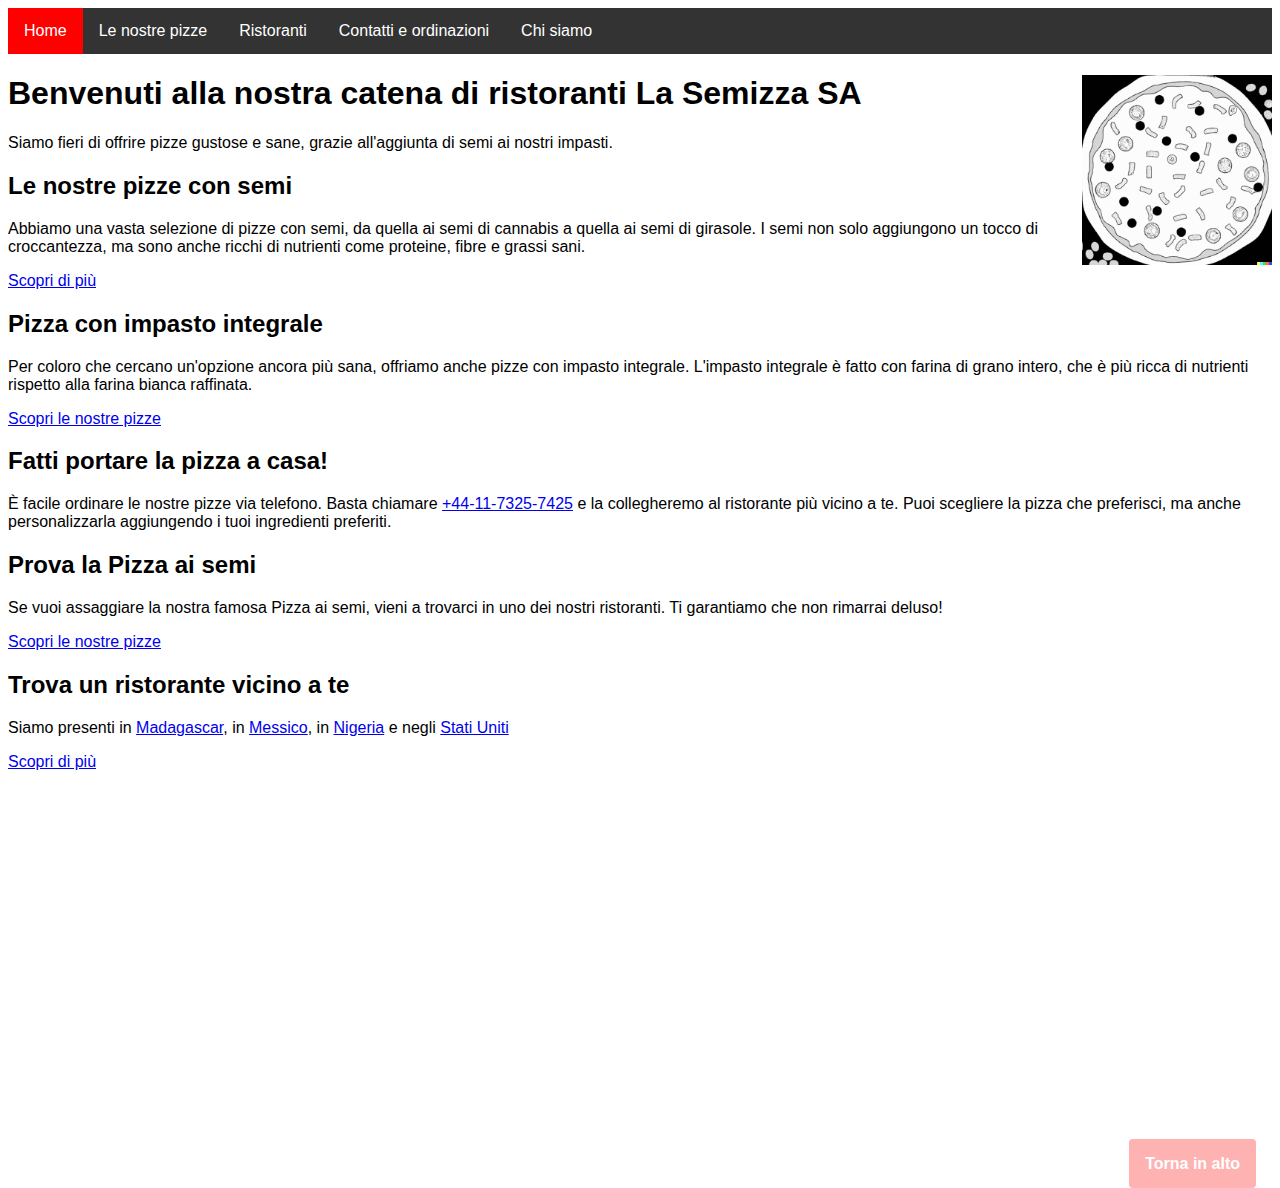
<file: index.html>
<!DOCTYPE html>
<html>
<head>
    <title>La Semizza SA </title>
    <meta charset ="UTF-8">
<link rel="stylesheet" href="main.css">
<style>
/*da qui cose specifiche a documento*/
</style>
</head>

<body>
   
    <div class="navbar">
    <a class="bar-active" ;href="index.html">Home </a>
    <div class="dropdown">
        <button class="dropbtn">Le nostre pizze </button>
        <div class="dropdown-content">
          <a href="canab.html">Cannabis</a>
          <a href="girasole.html">Girasole</a>
          <a href="zucca.html">Zucca</a>
  
        </div>
    </div>
    <div class="dropdown">
      <button class="dropbtn">Ristoranti </button>
      <div class="dropdown-content">
        <a href="ristoranti/overview.html">Panoramica</a>
        <a href="ristoranti/ristmad.html">Madagascar</a>
        <a href="ristoranti/ristmex.html">Messico</a>
        <a href="ristoranti/ristnig.html">Nigeria</a>
        <a href="ristoranti/ristus.html">Stati Uniti</a>
      </div>
    </div> 
    <a href="contatti.html">Contatti e ordinazioni</a>
    <a href="aboutus.html">Chi siamo</a>
  </div>

<main>

  <img src="immagini/logo.png" style="float:right; max-width: 15%;">

  <h1>Benvenuti alla nostra catena di ristoranti La Semizza SA</h1>
  <p>Siamo fieri di offrire pizze gustose e sane, grazie all'aggiunta di semi ai nostri impasti.</p>
  
  <h2>Le nostre pizze con semi</h2>
  <p>Abbiamo una vasta selezione di pizze con semi, da quella ai semi di cannabis a quella ai semi di girasole. I semi non solo aggiungono un tocco di croccantezza, ma sono anche ricchi di nutrienti come proteine, fibre e grassi sani.</p>
  <a href="pizze.html">Scopri di più</a>
  
  <h2>Pizza con impasto integrale</h2>
  <p>Per coloro che cercano un'opzione ancora più sana, offriamo anche pizze con impasto integrale. L'impasto integrale è fatto con farina di grano intero, che è più ricca di nutrienti rispetto alla farina bianca raffinata.</p>
  <p><a href="pizze.html">Scopri le nostre pizze</a></p>

  <h2>Fatti portare la pizza a casa!</h2>
  <p>È facile ordinare le nostre pizze via telefono. Basta chiamare <a href="tel:+44-11-7325-7425">+44-11-7325-7425</a> e la collegheremo al ristorante più vicino a te. Puoi scegliere la pizza che preferisci, ma anche personalizzarla aggiungendo i tuoi ingredienti preferiti.</p>
  
  <h2>Prova la Pizza ai semi</h2>
  <p>Se vuoi assaggiare la nostra famosa Pizza ai semi, vieni a trovarci in uno dei nostri ristoranti. Ti garantiamo che non rimarrai deluso!</p>
  <p><a href="pizze.html">Scopri le nostre pizze</a></p>

  <h2>Trova un ristorante vicino a te</h2>
  <p>Siamo presenti in <a href="ristoranti/ristmad.html">Madagascar</a>, in <a href="ristoranti/ristmex.html">Messico</a>, in <a href="ristoranti/ristnig.html">Nigeria</a> e negli <a href="ristoranti/ristus.html">Stati Uniti</a> </p>
  <p><a href="ristoranti/overview.html">Scopri di più</a></p>
  
  <div class="scroll-top"> 
    <a class="scroll-top__link" href="#">Torna in alto</a>
  </div>
</main>
</body>

</html>
</file>
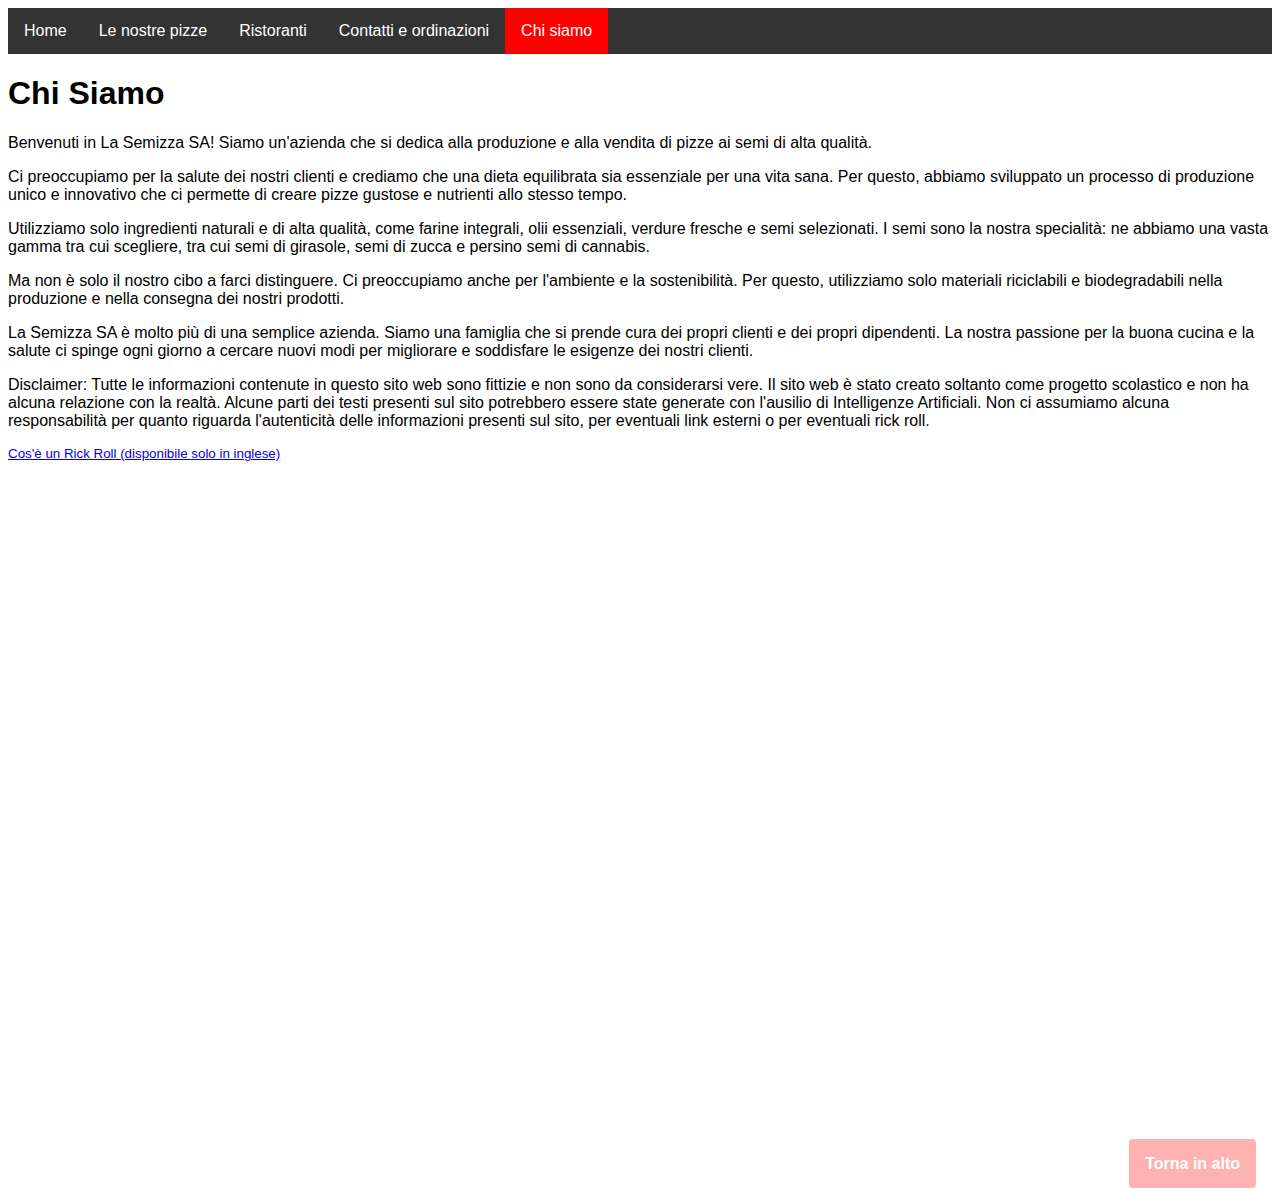
<file: aboutus.html>
<!DOCTYPE html>
<html>
<head>
    <title>Chi siamo</title>
    <meta charset ="UTF-8">
<link rel="stylesheet" href="main.css">
<style>
/*da qui cose specifiche a documento*/
</style>
</head>

<body>
   
    <div class="navbar">
    <a href="index.html">Home </a>
    <div class="dropdown">
        <button class="dropbtn">Le nostre pizze </button>
        <div class="dropdown-content">
          <a href="canab.html">Cannabis</a>
          <a href="girasole.html">Girasole</a>
          <a href="zucca.html">Zucca</a>
  
        </div>
    </div>
    <div class="dropdown">
      <button class="dropbtn">Ristoranti </button>
      <div class="dropdown-content">
        <a href="ristoranti/overview.html">Panoramica</a>
        <a href="ristoranti/ristmad.html">Madagascar</a>
        <a href="ristoranti/ristmex.html">Messico</a>
        <a href="ristoranti/ristnig.html">Nigeria</a>
        <a href="ristoranti/ristus.html">Stati Uniti</a>
      </div>
    </div> 
    <a href="contatti.html">Contatti e ordinazioni</a>
    <a class="bar-active"; href="aboutus.html">Chi siamo</a>
  </div>

<main>

  <h1>Chi Siamo</h1>
  <p>Benvenuti in La Semizza SA! Siamo un'azienda che si dedica alla produzione e alla vendita di pizze ai semi di alta qualità.</p>
  <p>Ci preoccupiamo per la salute dei nostri clienti e crediamo che una dieta equilibrata sia essenziale per una vita sana. Per questo, abbiamo sviluppato un processo di produzione unico e innovativo che ci permette di creare pizze gustose e nutrienti allo stesso tempo.</p>
  <p>Utilizziamo solo ingredienti naturali e di alta qualità, come farine integrali, olii essenziali, verdure fresche e semi selezionati. I semi sono la nostra specialità: ne abbiamo una vasta gamma tra cui scegliere, tra cui semi di girasole, semi di zucca e persino semi di cannabis.</p>
  <p>Ma non è solo il nostro cibo a farci distinguere. Ci preoccupiamo anche per l'ambiente e la sostenibilità. Per questo, utilizziamo solo materiali riciclabili e biodegradabili nella produzione e nella consegna dei nostri prodotti.</p>
  <p>La Semizza SA è molto più di una semplice azienda. Siamo una famiglia che si prende cura dei propri clienti e dei propri dipendenti. La nostra passione per la buona cucina e la salute ci spinge ogni giorno a cercare nuovi modi per migliorare e soddisfare le esigenze dei nostri clienti.</p>
  <p>Disclaimer: Tutte le informazioni contenute in questo sito web sono fittizie e non sono da considerarsi vere. Il sito web è stato creato soltanto come progetto scolastico e non ha alcuna relazione con la realtà. Alcune parti dei testi presenti sul sito potrebbero essere state generate con l'ausilio di Intelligenze Artificiali. Non ci assumiamo alcuna responsabilità per quanto riguarda l'autenticità delle informazioni presenti sul sito, per eventuali link esterni o per eventuali rick roll.</p>
  <p style="font-size: smaller;"><a href="https://en.wikipedia.org/wiki/Rickrolling">Cos'è </a><a href="https://youtu.be/dQw4w9WgXcQ">un Rick Roll (disponibile solo in inglese)</a></p>

  <div class="scroll-top"> 
    <a class="scroll-top__link" href="#">Torna in alto</a>
  </div>
</main>
</body>
</html>
</file>
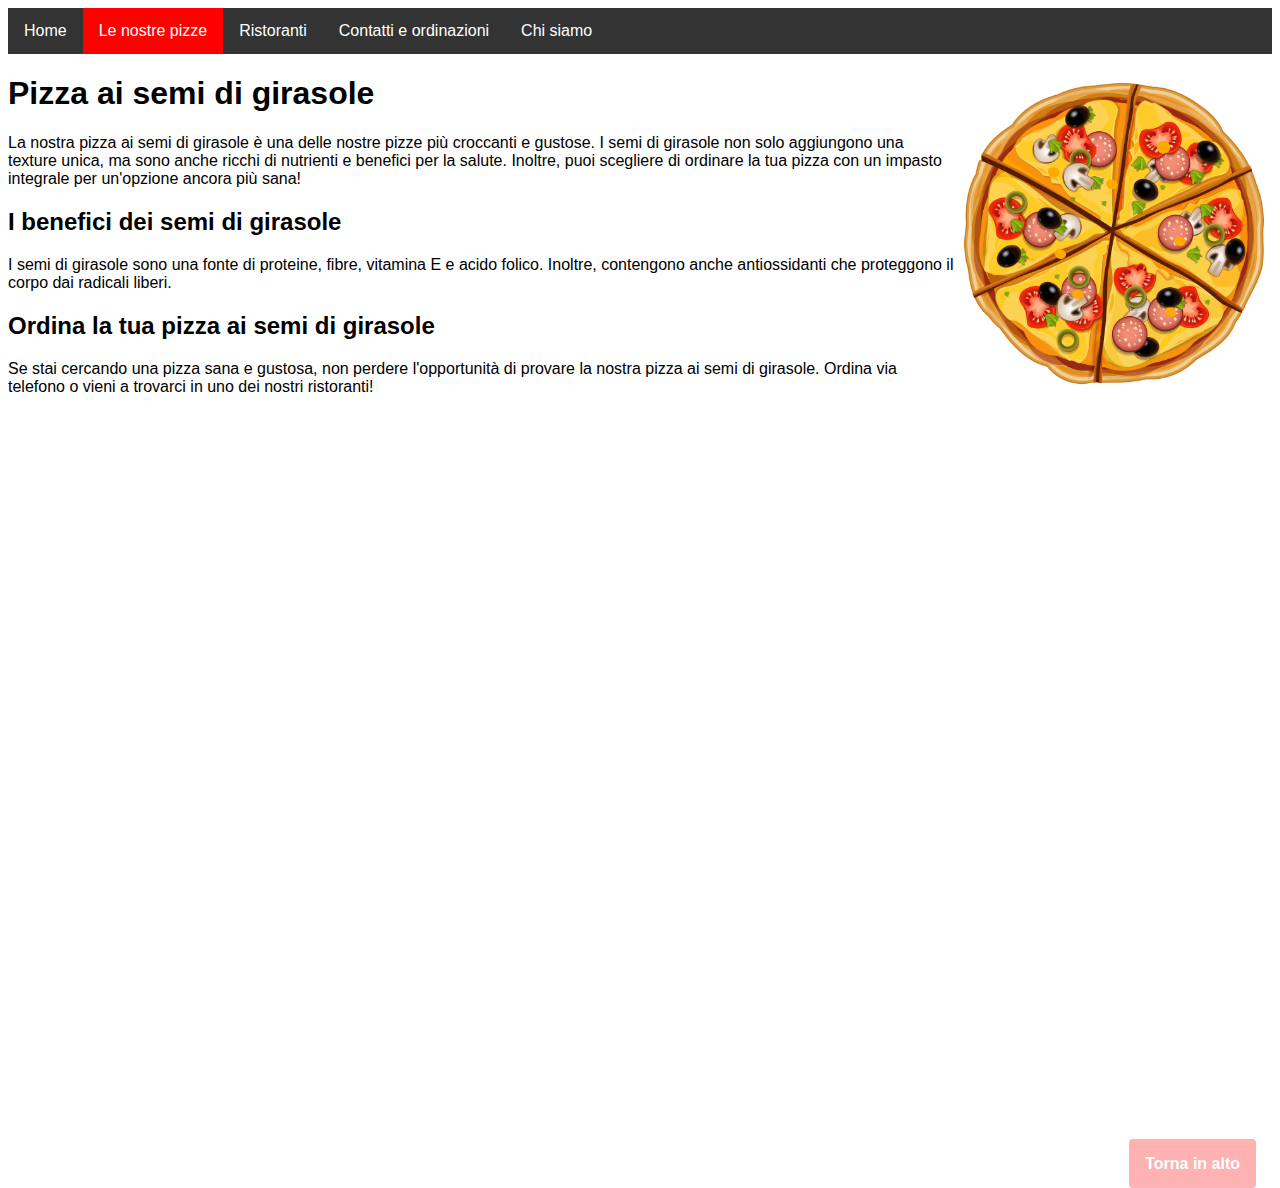
<file: girasole.html>
<!DOCTYPE html>
<html>
<head>
    <title>Pizze ai semi di Girasole</title>
    <meta charset ="UTF-8">
<link rel="stylesheet" href="main.css">
<style>
/*da qui cose specifiche a documento*/
</style>
</head>

<body>
   
    <div class="navbar">
    <a href="index.html">Home </a>
    <div class="dropdown">
        <button class="dropbtn-active">Le nostre pizze </button>
        <div class="dropdown-content">
          <a href="canab.html">Cannabis</a>
          <a class="bar-dropdown-active"; href="girasole.html">Girasole</a>
          <a href="zucca.html">Zucca</a>
  
        </div>
    </div>
    <div class="dropdown">
      <button class="dropbtn">Ristoranti </button>
      <div class="dropdown-content">
        <a href="ristoranti/overview.html">Panoramica</a>
        <a href="ristoranti/ristmad.html">Madagascar</a>
        <a href="ristoranti/ristmex.html">Messico</a>
        <a href="ristoranti/ristnig.html">Nigeria</a>
        <a href="ristoranti/ristus.html">Stati Uniti</a>
      </div>
    </div> 
    <a href="contatti.html">Contatti e ordinazioni</a>
    <a href="aboutus.html">Chi siamo</a>
  </div>

<main>
  <img src="immagini/pizzagir.jpeg" style="float: right; min-height: 20px; max-width: 25%;">
  <h1>Pizza ai semi di girasole</h1>
  <p>La nostra pizza ai semi di girasole è una delle nostre pizze più croccanti e gustose. I semi di girasole non solo aggiungono una texture unica, ma sono anche ricchi di nutrienti e benefici per la salute. Inoltre, puoi scegliere di ordinare la tua pizza con un impasto integrale per un'opzione ancora più sana!</p>
  <h2>I benefici dei semi di girasole</h2>
  <p>I semi di girasole sono una fonte di proteine, fibre, vitamina E e acido folico. Inoltre, contengono anche antiossidanti che proteggono il corpo dai radicali liberi.</p>
  <h2>Ordina la tua pizza ai semi di girasole</h2>
  <p>Se stai cercando una pizza sana e gustosa, non perdere l'opportunità di provare la nostra pizza ai semi di girasole. Ordina via telefono o vieni a trovarci in uno dei nostri ristoranti!</p>
  
  <div class="scroll-top"> 
    <a class="scroll-top__link" href="#">Torna in alto</a>
  </div>
</main>
</body>
</html>
</file>
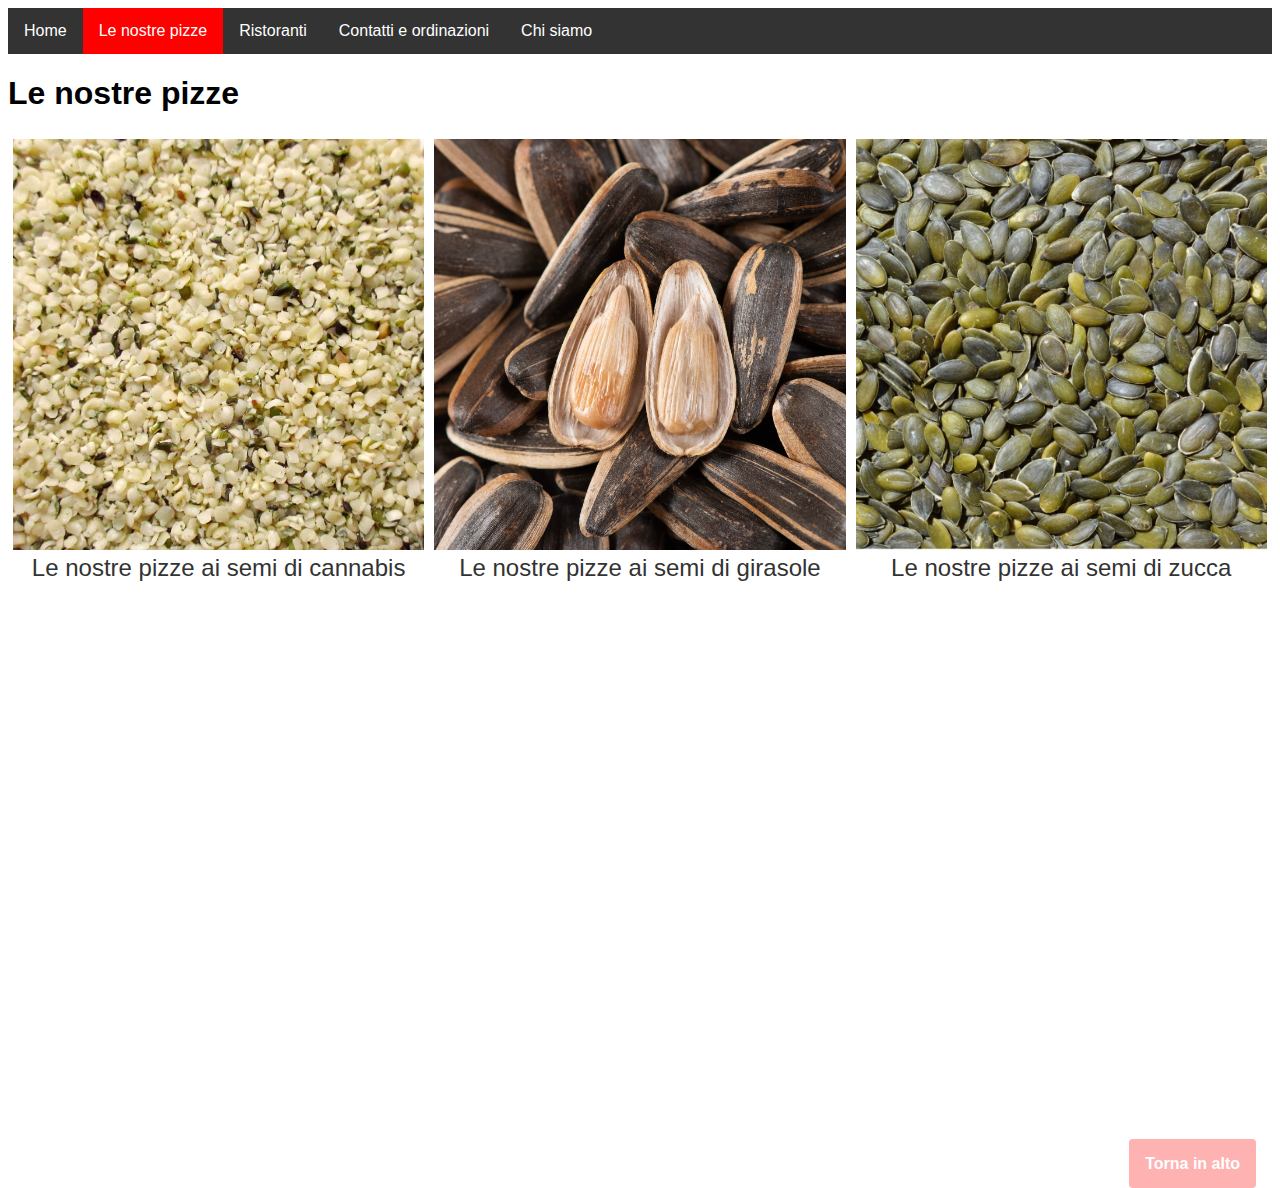
<file: pizze.html>
<!DOCTYPE html>
<html>
<head>
    <title>Le nostre pizze</title>
    <meta charset ="UTF-8">
<link rel="stylesheet" href="main.css">
<style>
/*da qui cose specifiche a documento*/
* {
  box-sizing: border-box;
}

.column {
  float: left;
  width: 33.33%;
  padding: 5px;
  transition: transform .5s;
}

.row::after {
  content: "";
  clear: both;
  display: table;
}
.sottoimm
{text-align: center;
  font-size: x-large;
  color:#333;
}
.column:hover {
  transform: scale(1.1); 
}
</style>
</head>

<body>
   
    <div class="navbar">
    <a href="index.html">Home </a>
    <div class="dropdown">
        <button class="dropbtn-active">Le nostre pizze </button>
        <div class="dropdown-content">
          <a href="canab.html">Cannabis</a>
          <a href="girasole.html">Girasole</a>
          <a href="zucca.html">Zucca</a>
  
        </div>
    </div>
    <div class="dropdown">
      <button class="dropbtn">Ristoranti </button>
      <div class="dropdown-content">
        <a href="ristoranti/overview.html">Panoramica</a>
        <a href="ristoranti/ristmad.html">Madagascar</a>
        <a href="ristoranti/ristmex.html">Messico</a>
        <a href="ristoranti/ristnig.html">Nigeria</a>
        <a href="ristoranti/ristus.html">Stati Uniti</a>
      </div>
    </div> 
    <a href="contatti.html">Contatti e ordinazioni</a>
    <a href="aboutus.html">Chi siamo</a>
  </div>

<main>

  <p> <h1>Le nostre pizze</h1></p>

  <div class="row">
    <a href="canab.html">
      <div class="column">
        <img src="immagini/semcanapa.jpg" style="width:100%">
      <div class="sottoimm">Le nostre pizze ai semi di cannabis </div>
    </div>
    </a>
    <a href="girasole.html">
      <div class="column">
        <img src="immagini/semgirasole.jpg" style="width:100%">
        <div class= "sottoimm">Le nostre pizze ai semi di girasole</div>
     </div>
    </a>
    <a href="zucca.html">
      <div class="column">
        <img src="immagini/semzucca.jpeg" style="width:100%">
        <div class="sottoimm">Le nostre pizze ai semi di zucca </div>
      </div>
    </a>
  </div>

  <div class="scroll-top"> 
    <a class="scroll-top__link" href="#">Torna in alto</a>
  </div>
</main>
</body>

</html>
</file>
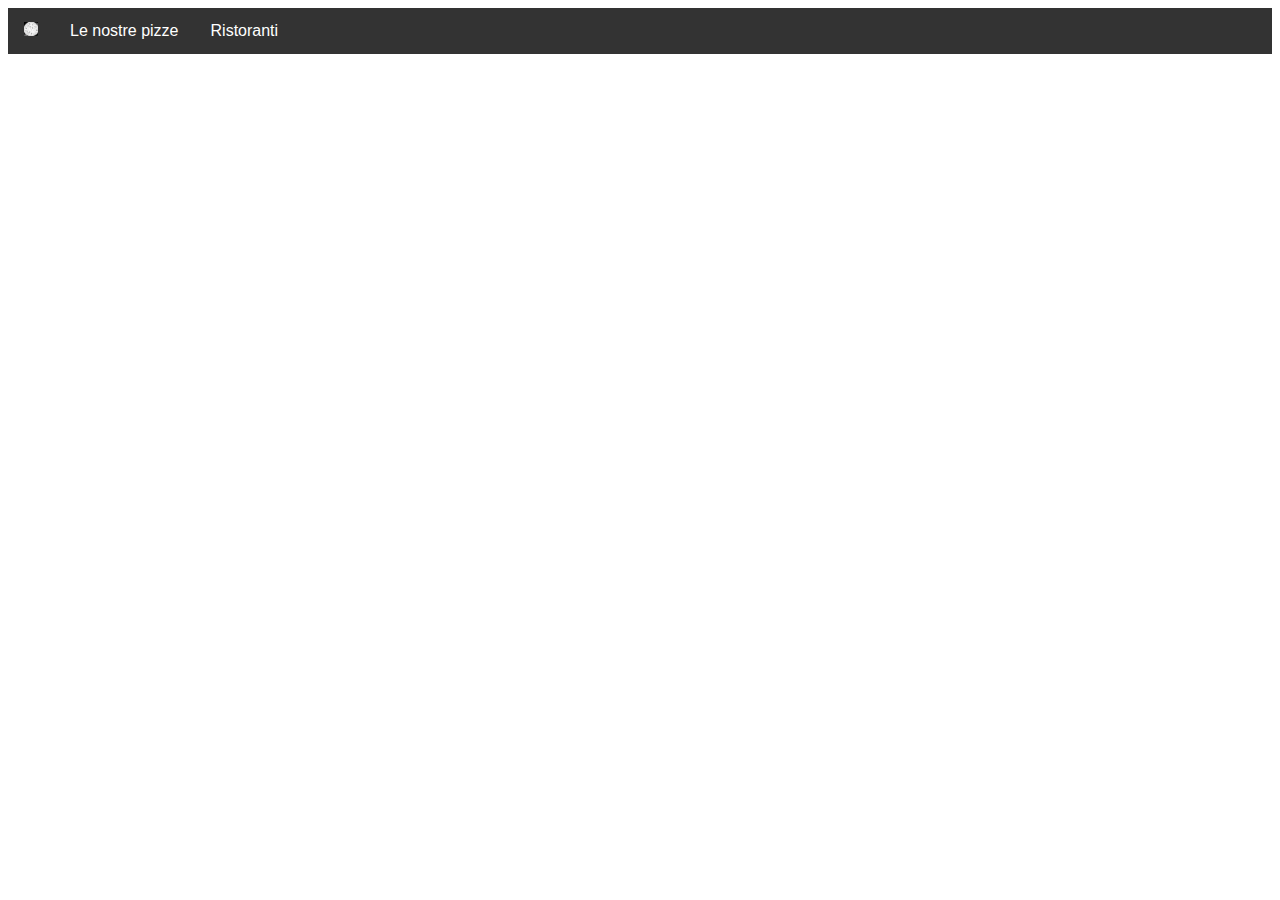
<file: prova.html>
<!DOCTYPE html>
<html>
<head>
    <title>Prova</title>
    <meta charset ="UTF-8">
<style>
body {
  font-family: Arial, Helvetica, sans-serif;
}

.navbar {
  overflow: hidden;
  background-color: #333;
}

.navbar a {
  float: left;
  font-size: 16px;
  color: white;
  text-align: center;
  padding: 14px 16px;
  text-decoration: none;
}

.dropdown {
  float: left;
  overflow: hidden;
}

.dropdown .dropbtn {
  font-size: 16px;  
  border: none;
  outline: none;
  color: white;
  padding: 14px 16px;
  background-color: inherit;
  font-family: inherit;
  margin: 0;
}

.navbar a:hover, .dropdown:hover .dropbtn {
  background-color: red;
}

.dropdown-content {
  display: none;
  position: absolute;
  background-color: #f9f9f9;
  min-width: 160px;
  box-shadow: 0px 8px 16px 0px rgba(0,0,0,0.2);
  z-index: 1;
}

.dropdown-content a {
  float: none;
  color: black;
  padding: 12px 16px;
  text-decoration: none;
  display: block;
  text-align: left;
}

.dropdown-content a:hover {
  background-color: #ddd;
}

.dropdown:hover .dropdown-content {
  display: block;
}
</style>
</head>

<body>
   
    <div class="navbar">
    <a href="index.html"><img src="immagini/logo.png" width="14" height="14"/> </a>
    <div class="dropdown">
        <button class="dropbtn">Le nostre pizze 
          <i class="fa fa-caret-down"></i>
        </button>
        <div class="dropdown-content">
          <a href="canab.html">Cannabis</a>
          <a href="girasole.html">Girasole</a>
          <a href="zucca.html">Zucca</a>
  
        </div>
    </div>
    <div class="dropdown">
      <button class="dropbtn">Ristoranti 
        <i class="fa fa-caret-down"></i>
      </button>
      <div class="dropdown-content">
        <a href="ristoranti/overview.html">Overview</a>
        <a href="ristoranti/ristmad.html">Madagascar</a>
        <a href="ristoranti/ristmex.html">Messico</a>
        <a href="ristoranti/ristnig">Nigeria</a>
        <a href="risotoranti/ristus.html">Stati Uniti</a>
      </div>
    </div> 
  </div>
</body>

</html>
</file>
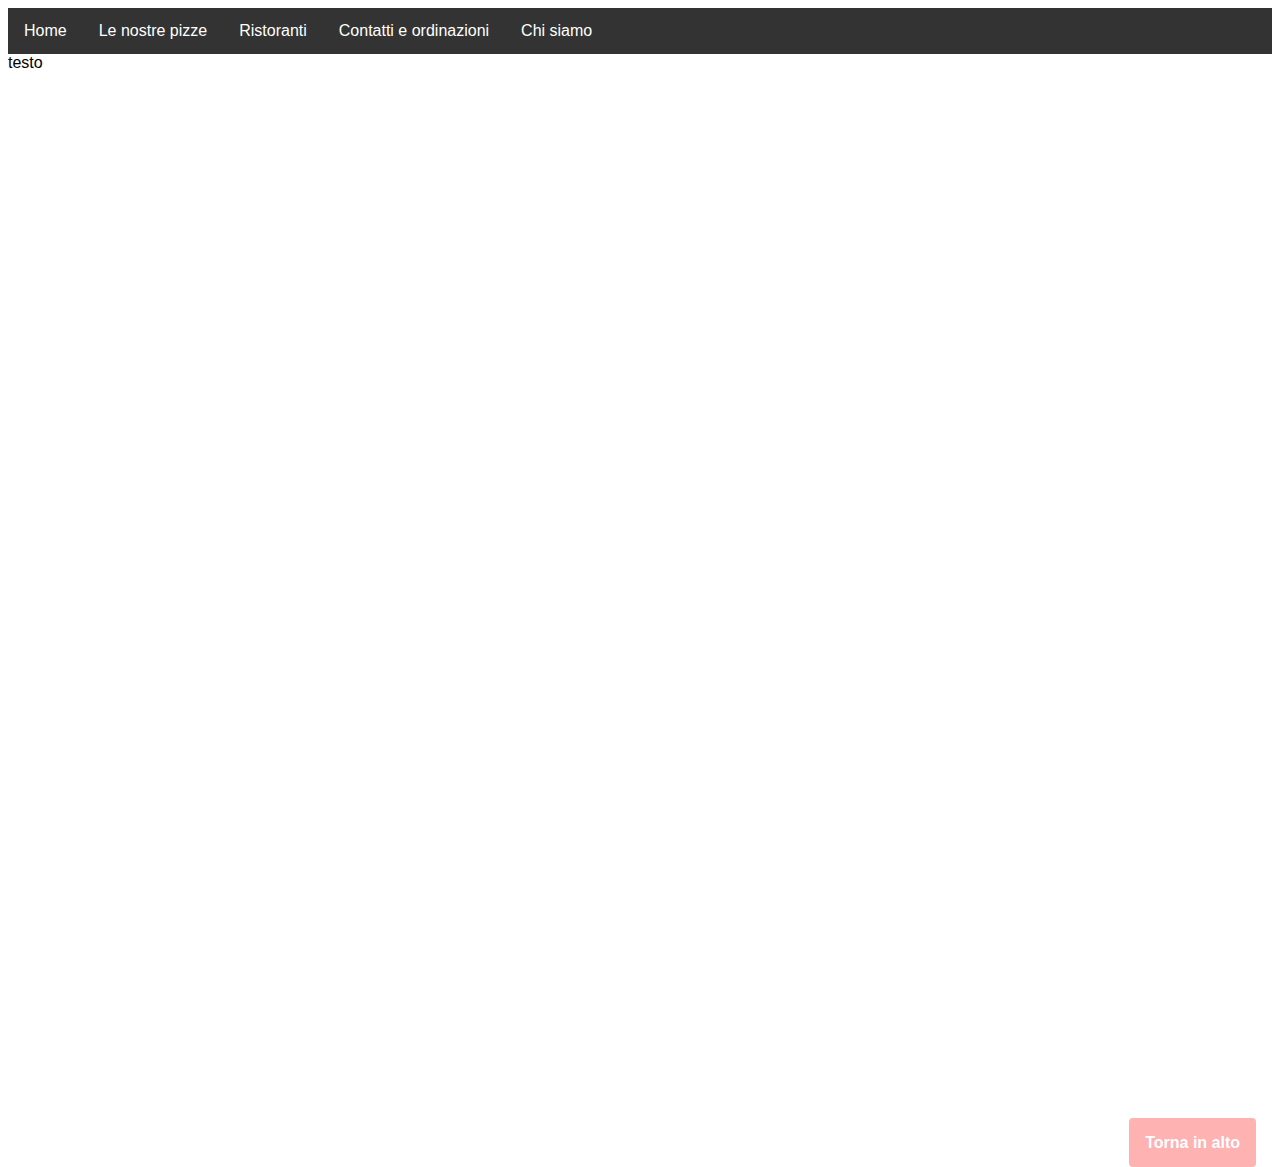
<file: template.html>
<!DOCTYPE html>
<html>
<head>
    <title>Prova</title>
    <meta charset ="UTF-8">
<link rel="stylesheet" href="main.css">
<style>
/*da qui cose specifiche a documento*/
</style>
</head>

<body>
   
    <div class="navbar">
    <a href="index.html">Home </a>
    <div class="dropdown">
        <button class="dropbtn">Le nostre pizze </button>
        <div class="dropdown-content">
          <a href="canab.html">Cannabis</a>
          <a href="girasole.html">Girasole</a>
          <a href="zucca.html">Zucca</a>
  
        </div>
    </div>
    <div class="dropdown">
      <button class="dropbtn">Ristoranti </button>
      <div class="dropdown-content">
        <a href="ristoranti/overview.html">Panoramica</a>
        <a href="ristoranti/ristmad.html">Madagascar</a>
        <a href="ristoranti/ristmex.html">Messico</a>
        <a href="ristoranti/ristnig.html">Nigeria</a>
        <a href="ristoranti/ristus.html">Stati Uniti</a>
      </div>
    </div> 
    <a href="contatti.html">Contatti e ordinazioni</a>
    <a href="aboutus.html">Chi siamo</a>
  </div>

  <main>
    testo
    <div class="scroll-top"> 
      <a class="scroll-top__link" href="#">Torna in alto</a>
    </div>
  </main>


</body>

</html>
</file>
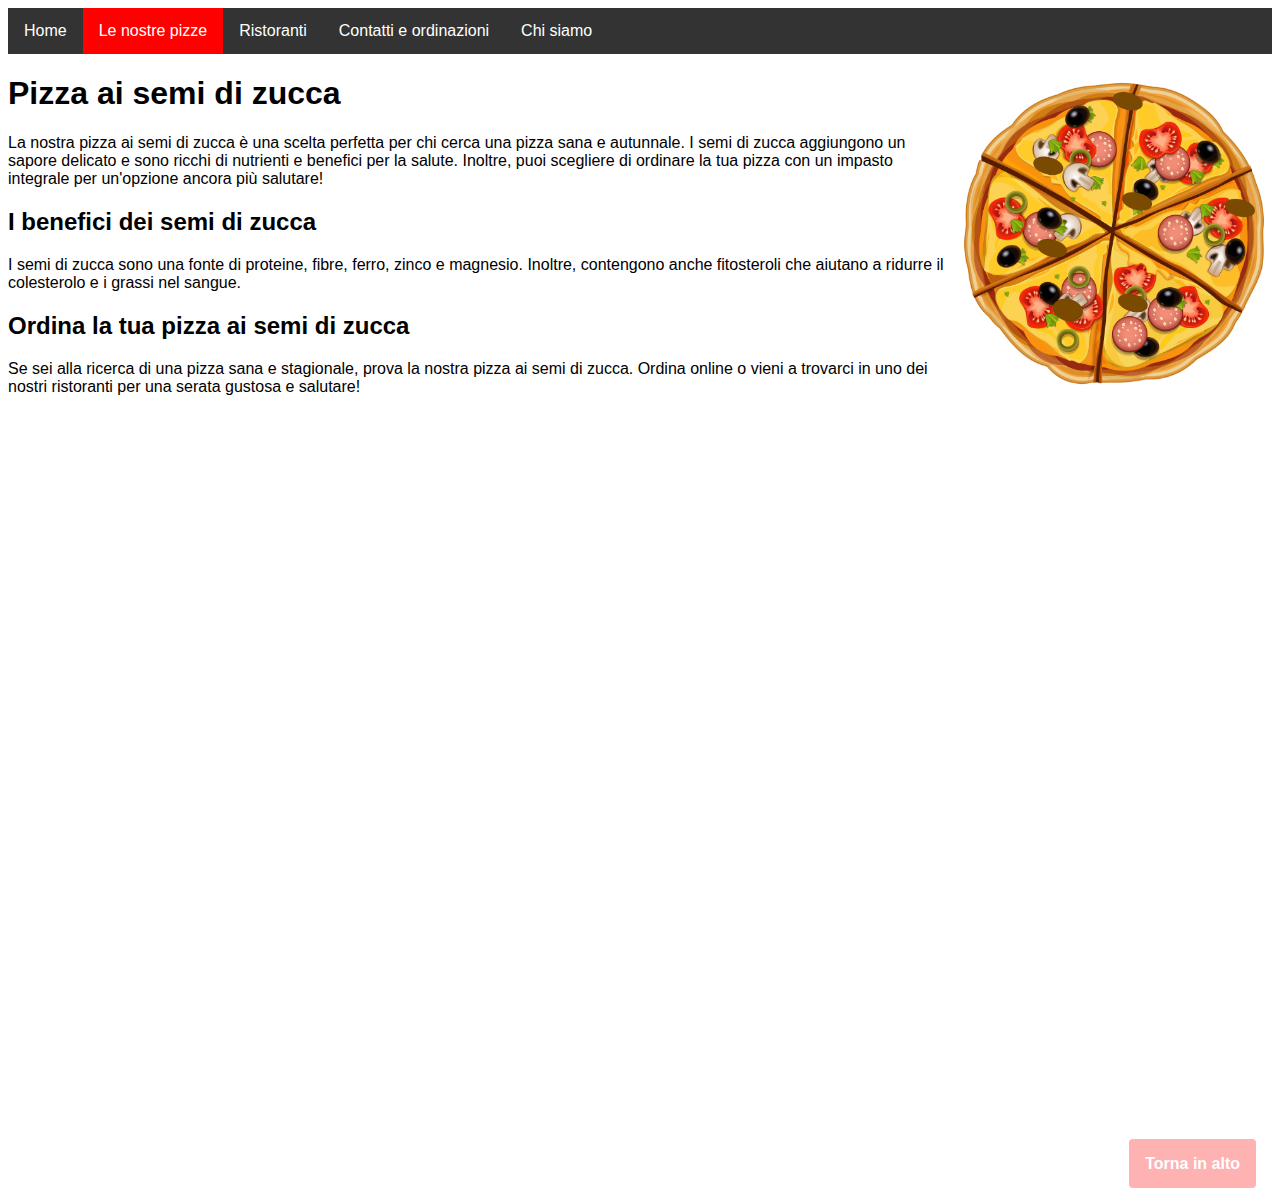
<file: zucca.html>
<!DOCTYPE html>
<html>
<head>
    <title>Pizze ai semi di zucca</title>
    <meta charset ="UTF-8">
<link rel="stylesheet" href="main.css">
<style>
/*da qui cose specifiche a documento*/
</style>
</head>

<body>
   
    <div class="navbar">
    <a href="index.html">Home </a>
    <div class="dropdown">
        <button class="dropbtn-active">Le nostre pizze </button>
        <div class="dropdown-content">
          <a href="canab.html">Cannabis</a>
          <a href="girasole.html">Girasole</a>
          <a class="bar-dropdown-active"; href="zucca.html">Zucca</a>
  
        </div>
    </div>
    <div class="dropdown">
      <button class="dropbtn">Ristoranti </button>
      <div class="dropdown-content">
        <a href="ristoranti/overview.html">Panoramica</a>
        <a href="ristoranti/ristmad.html">Madagascar</a>
        <a href="ristoranti/ristmex.html">Messico</a>
        <a href="ristoranti/ristnig.html">Nigeria</a>
        <a href="ristoranti/ristus.html">Stati Uniti</a>
      </div>
    </div> 
    <a href="contatti.html">Contatti e ordinazioni</a>
    <a href="aboutus.html">Chi siamo</a>
  </div>

  <main>
    <img src="immagini/pizzazuc.jpeg" style="float: right; min-height: 20px; max-width: 25%;">
  <h1>Pizza ai semi di zucca</h1>
  <p>La nostra pizza ai semi di zucca è una scelta perfetta per chi cerca una pizza sana e autunnale. I semi di zucca aggiungono un sapore delicato e sono ricchi di nutrienti e benefici per la salute. Inoltre, puoi scegliere di ordinare la tua pizza con un impasto integrale per un'opzione ancora più salutare!</p>
  <h2>I benefici dei semi di zucca</h2>
  <p>I semi di zucca sono una fonte di proteine, fibre, ferro, zinco e magnesio. Inoltre, contengono anche fitosteroli che aiutano a ridurre il colesterolo e i grassi nel sangue.</p>
  <h2>Ordina la tua pizza ai semi di zucca</h2>
  <p>Se sei alla ricerca di una pizza sana e stagionale, prova la nostra pizza ai semi di zucca. Ordina online o vieni a trovarci in uno dei nostri ristoranti per una serata gustosa e salutare!</p>

  <div class="scroll-top"> 
    <a class="scroll-top__link" href="#">Torna in alto</a>
  </div>
</main>
</body>

</html>
</file>
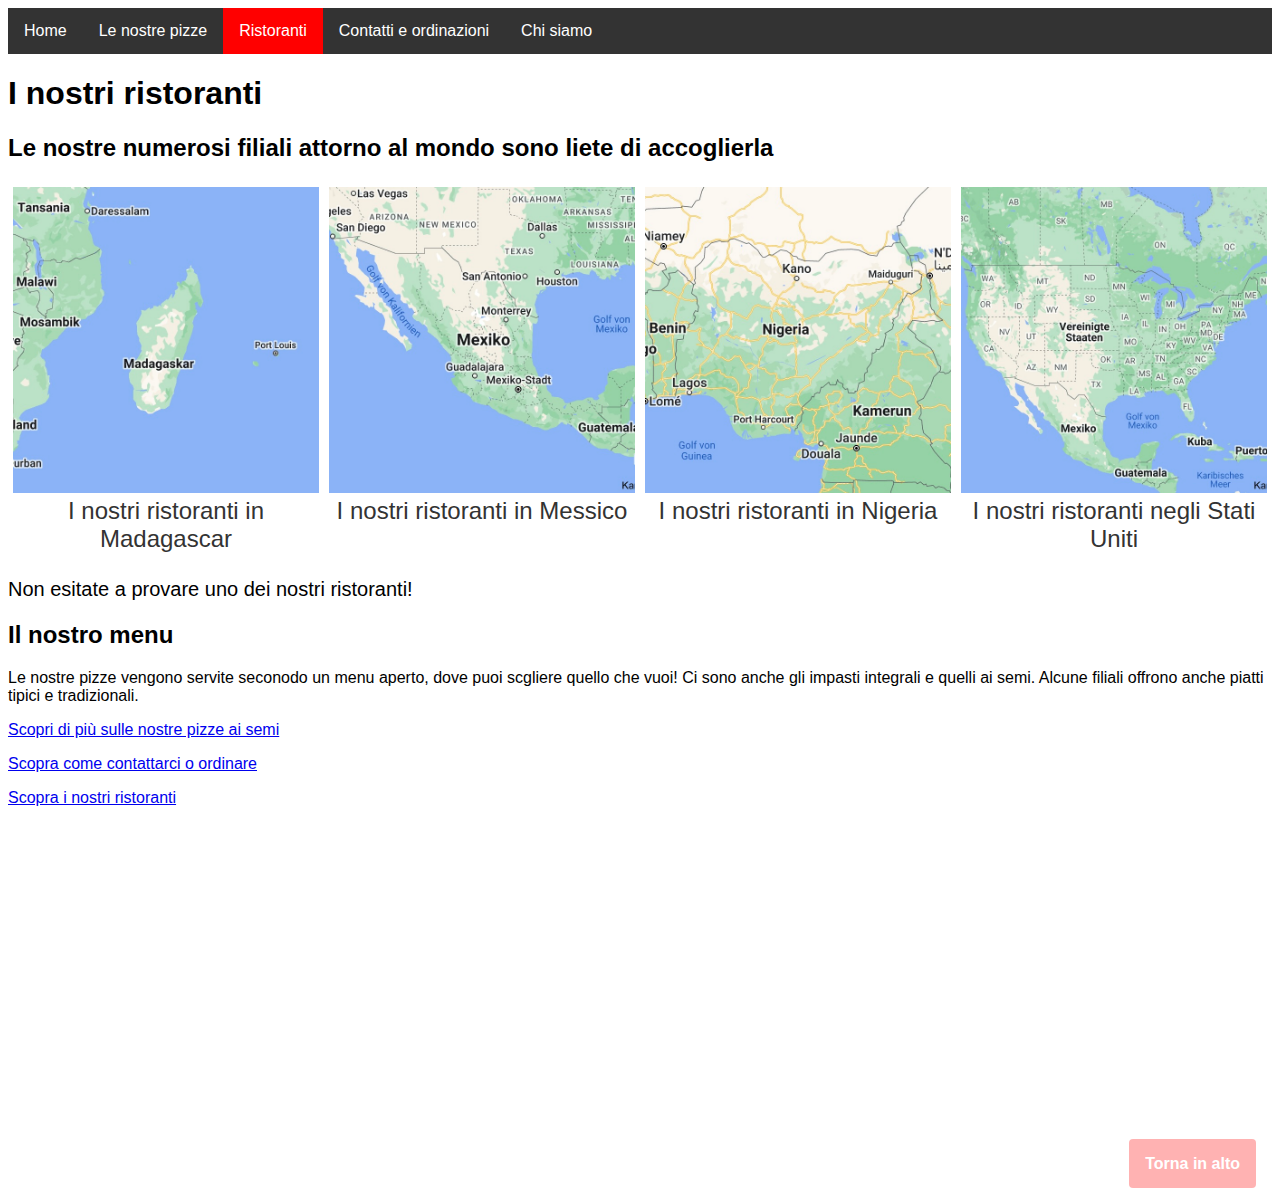
<file: ristoranti/overview.html>
<!DOCTYPE html>
<html>
<head>
    <title>Prova</title>
    <meta charset ="UTF-8">
<link rel="stylesheet" href="../main.css">
<style>
/*da qui cose specifiche a documento*/
* {
  box-sizing: border-box;
}

.column {
  float: left;
  width: 25%;
  padding: 5px;
  transition: transform .5s;
}

.row::after {
  content: "";
  clear: both;
  display: table;
}
.sottoimm
{text-align: center;
  font-size: x-large;
  color:#333;
}
.column:hover {
  transform: scale(1.1); 
}
</style>
</head>

<body>
   
    <div class="navbar">
    <a href="../index.html">Home </a>
    <div class="dropdown">
        <button class="dropbtn">Le nostre pizze </button>
        <div class="dropdown-content">
          <a href="../canab.html">Cannabis</a>
          <a href="../girasole.html">Girasole</a>
          <a href="../zucca.html">Zucca</a>
  
        </div>
    </div>
    <div class="dropdown">
      <button class="dropbtn-active">Ristoranti </button>
      <div class="dropdown-content">
        <a class="bar-dropdown-active"; href="overview.html">Panoramica</a>
        <a href="ristmad.html">Madagascar</a>
        <a href="ristmex.html">Messico</a>
        <a href="ristnig.html">Nigeria</a>
        <a href="ristus.html">Stati Uniti</a>
      </div>
    </div> 
    <a href="../contatti.html">Contatti e ordinazioni</a>
    <a href="../aboutus.html">Chi siamo</a>
  </div>
<main>
  <h1> I nostri ristoranti</h1>
  <p> <h2>Le nostre numerosi filiali attorno al mondo sono liete di accoglierla</h2></p>
  
  <div class="row">
    <a href="ristmad.html">
      <div class="column">
        <img src="../immagini/mappaMAD.jpeg" style="width:100%">
      <div class="sottoimm">I nostri ristoranti in Madagascar </div>
    </div>
    </a>
    <a href="ristmex.html">
      <div class="column">
        <img src="../immagini/mappaMEX.jpeg" style="width:100%">
        <div class= "sottoimm">I nostri ristoranti in Messico</div>
     </div>
    </a>
    <a href="ristnig.html">
      <div class="column">
        <img src="../immagini/mappaNIGER.jpeg" style="width:100%">
        <div class="sottoimm">I nostri ristoranti in Nigeria</div>
      </div>
    </a>
    <a href="ristus.html">
      <div class="column">
        <img src="../immagini/mappaUSA.jpeg" style="width:100%">
        <div class="sottoimm">I nostri ristoranti negli Stati Uniti</div>
      </div>
    </a>
  </div>

  <p style="font-size: 20px">Non esitate a provare uno dei nostri ristoranti!</p>
  <h2>Il nostro menu</h2>
  <p>Le nostre pizze vengono servite seconodo un menu aperto, dove puoi scgliere quello che vuoi! Ci sono anche gli impasti integrali e quelli ai semi. Alcune filiali offrono anche piatti tipici e tradizionali.</p>
  <p><a href="../pizze.html">Scopri di più sulle nostre pizze ai semi</a></p>
  <p><a href="../contatti.html">Scopra come contattarci o ordinare</a></p>
  <p><a href="#">Scopra i nostri ristoranti</a></p>

  <div class="scroll-top"> 
    <a class="scroll-top__link" href="#">Torna in alto</a>
  </div>
</main>
</body>

</html>
</file>
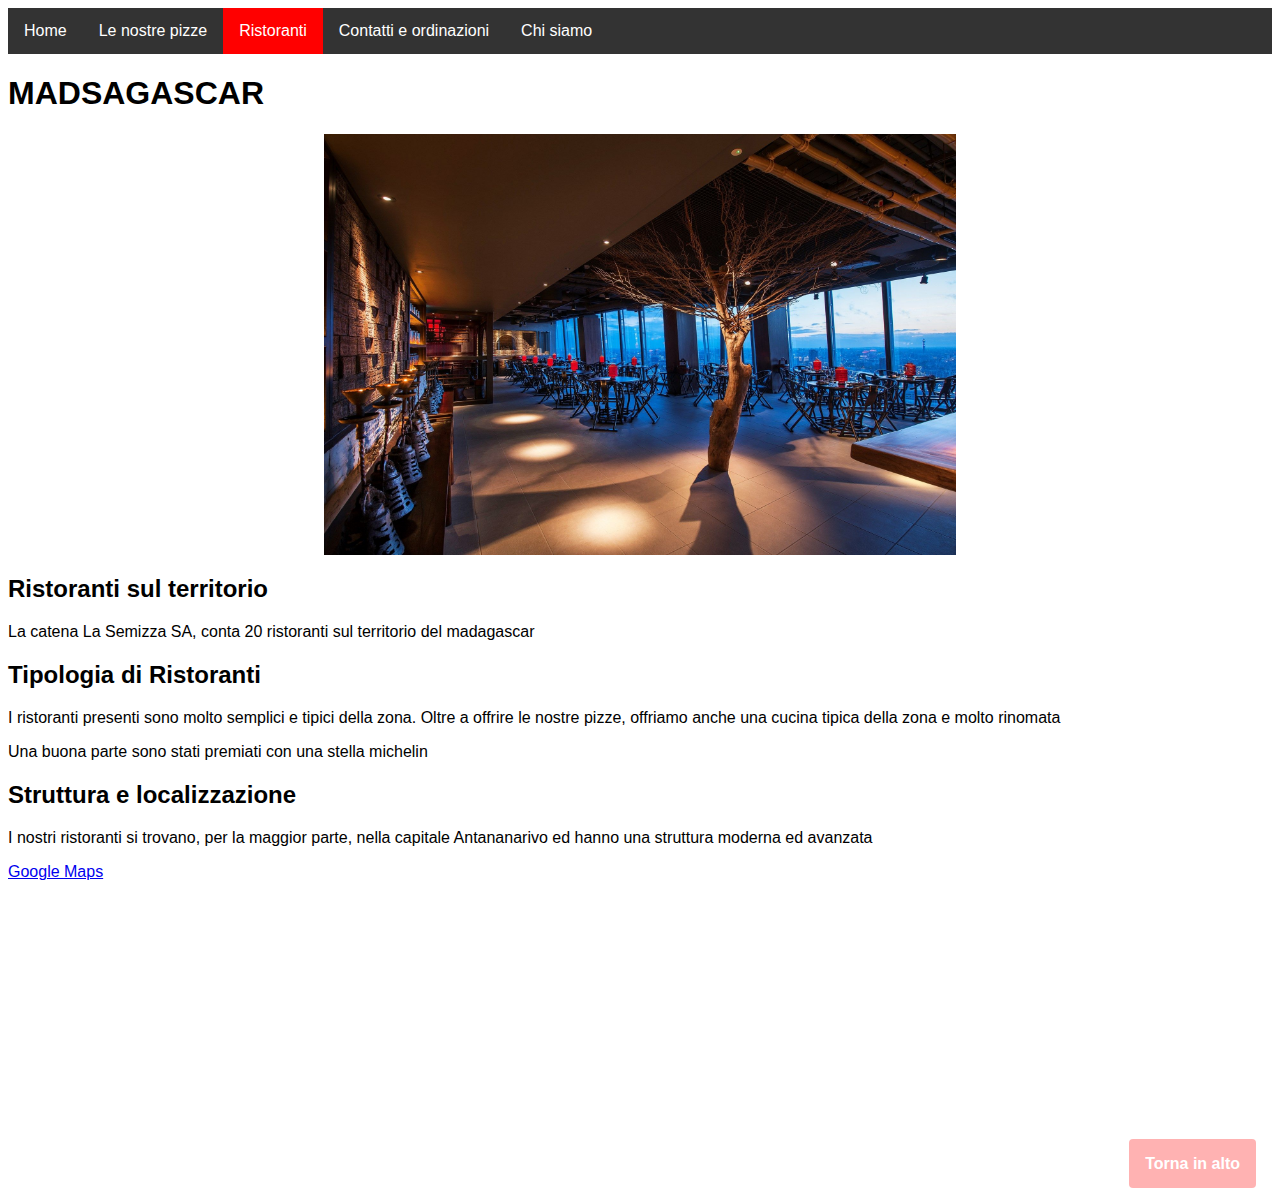
<file: ristoranti/ristmad.html>
<!DOCTYPE html>
<html>
<head>
    <title>I nostri ristoranti in Madagascar</title>
    <meta charset ="UTF-8">
<link rel="stylesheet" href="../main.css">
<style>
/*da qui cose specifiche a documento*/
</style>
</head>

<body>
   
    <div class="navbar">
    <a href="../index.html">Home </a>
    <div class="dropdown">
        <button class="dropbtn">Le nostre pizze </button>
        <div class="dropdown-content">
          <a href="../canab.html">Cannabis</a>
          <a href="../girasole.html">Girasole</a>
          <a href="../zucca.html">Zucca</a>
  
        </div>
    </div>
    <div class="dropdown">
      <button class="dropbtn-active">Ristoranti </button>
      <div class="dropdown-content">
        <a href="overview.html">Panoramica</a>
        <a class="bar-dropdown-active"; href="ristmad.html">Madagascar</a>
        <a href="ristmex.html">Messico</a>
        <a href="ristnig.html">Nigeria</a>
        <a href="ristus.html">Stati Uniti</a>
      </div>
    </div> 
    <a href="../contatti.html">Contatti e ordinazioni</a>
    <a href="../aboutus.html">Chi siamo</a>
  </div>
<main>


<h1> MADSAGASCAR</h1>
<img src="../immagini/ristorante.jpeg" style="display:block; height: auto; max-width: 50%; margin-left: auto; margin-right: auto;">
<h2> Ristoranti sul territorio</h2>
<p> La catena La Semizza SA, conta 20 ristoranti sul territorio del madagascar</p>

<h2> Tipologia di Ristoranti</h2>
<p> I ristoranti presenti sono molto semplici e tipici della zona. Oltre a offrire le nostre pizze, offriamo anche una cucina tipica della zona e molto rinomata</p>
<p> Una buona parte sono stati premiati con una stella michelin</p>

<h2> Struttura e localizzazione</h2>
<p> I nostri ristoranti si trovano, per la maggior parte, nella capitale Antananarivo ed hanno una struttura moderna ed avanzata</p>
<p><a href="https://goo.gl/maps/FsEVDCzzMYY147Rr8">Google Maps</a></p>


<div class="scroll-top"> 
  <a class="scroll-top__link" href="#">Torna in alto</a>
</div>
</main>
</body>

</html>
</file>
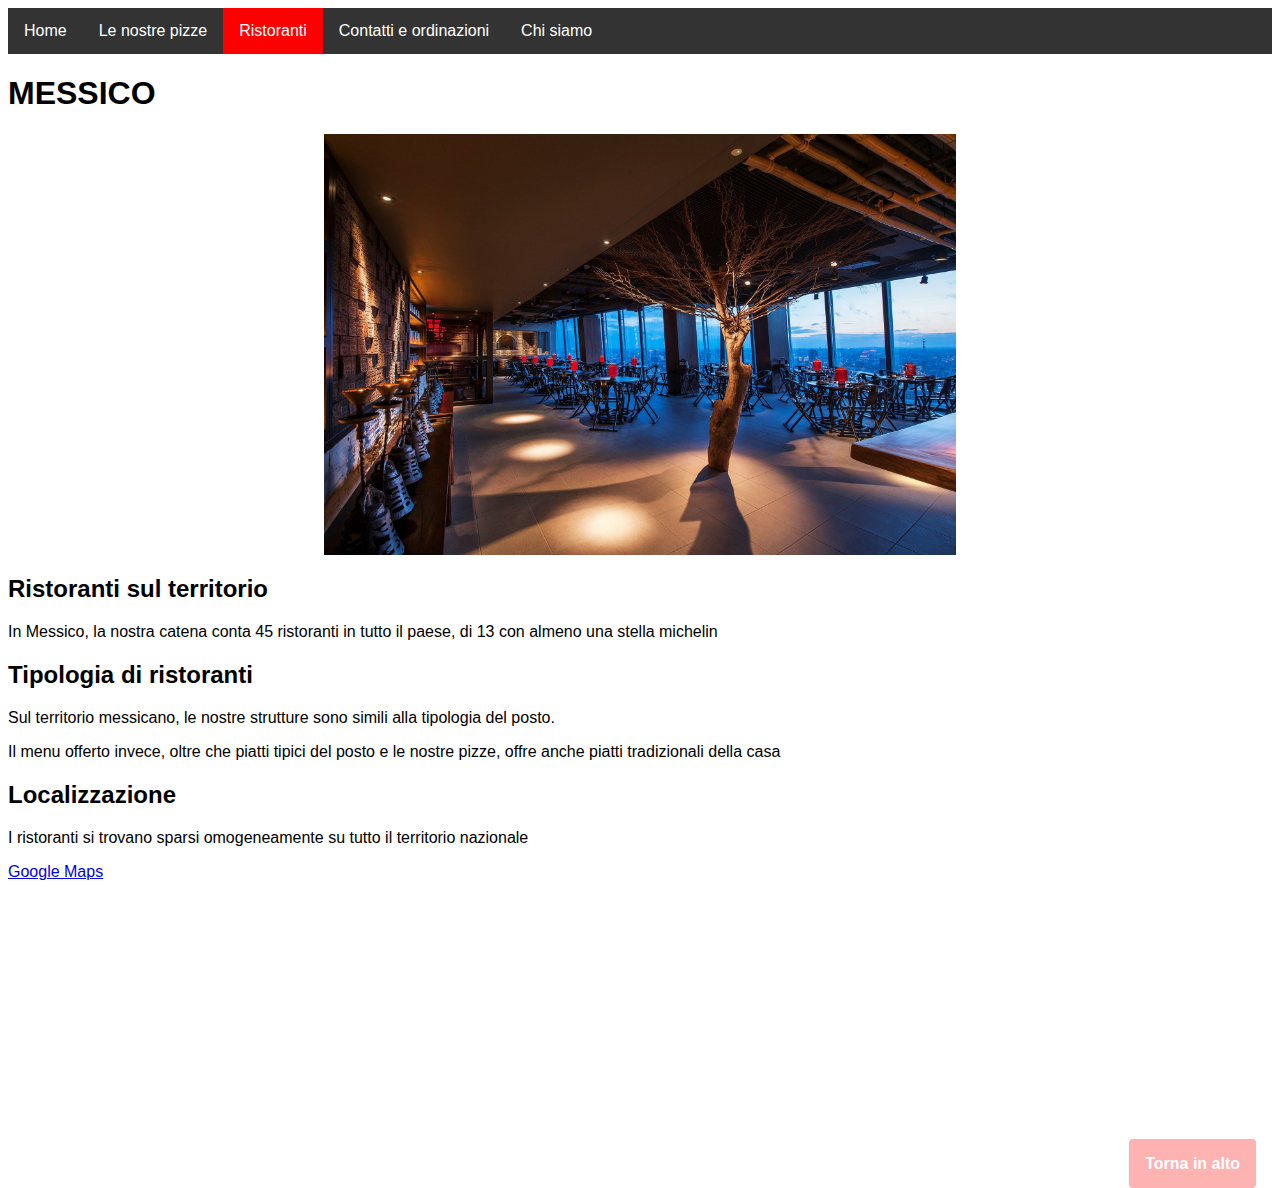
<file: ristoranti/ristmex.html>
<!DOCTYPE html>
<html>
<head>
    <title>Ristoranti in Messico</title>
    <meta charset ="UTF-8">
<link rel="stylesheet" href="../main.css">
<style>
/*da qui cose specifiche a documento*/
</style>
</head>

<body>
   
    <div class="navbar">
    <a href="../index.html">Home </a>
    <div class="dropdown">
        <button class="dropbtn">Le nostre pizze </button>
        <div class="dropdown-content">
          <a href="../canab.html">Cannabis</a>
          <a href="../girasole.html">Girasole</a>
          <a href="../zucca.html">Zucca</a>
  
        </div>
    </div>
    <div class="dropdown">
      <button class="dropbtn-active">Ristoranti </button>
      <div class="dropdown-content">
        <a href="overview.html">Panoramica</a>
        <a href="ristmad.html">Madagascar</a>
        <a class="bar-dropdown-active"; href="ristmex.html">Messico</a>
        <a href="ristnig.html">Nigeria</a>
        <a href="ristus.html">Stati Uniti</a>
      </div>
    </div> 
    <a href="../contatti.html">Contatti e ordinazioni</a>
    <a href="../aboutus.html">Chi siamo</a>
  </div>

<main>

<h1> MESSICO</h1>

<img src="../immagini/ristorante.jpeg" style="display:block; height: auto; max-width: 50%; margin-left: auto; margin-right: auto;">

<h2> Ristoranti sul territorio</h2>
<p> In Messico, la nostra catena conta 45 ristoranti in tutto il paese, di 13 con almeno una stella michelin</p>

<h2> Tipologia di ristoranti</h2>
<p> Sul territorio messicano, le nostre strutture sono simili alla tipologia del posto.</p>
<p> Il menu offerto invece, oltre che piatti tipici del posto e le nostre pizze, offre anche piatti tradizionali della casa</p>

<h2> Localizzazione</h2>
<p> I ristoranti si trovano sparsi omogeneamente su tutto il territorio nazionale</p>
<p><a href="https://goo.gl/maps/FsEVDCzzMYY147Rr8">Google Maps</a></p>

<div class="scroll-top"> 
  <a class="scroll-top__link" href="#">Torna in alto</a>
</div>
</main>

</body>

</html>
</file>
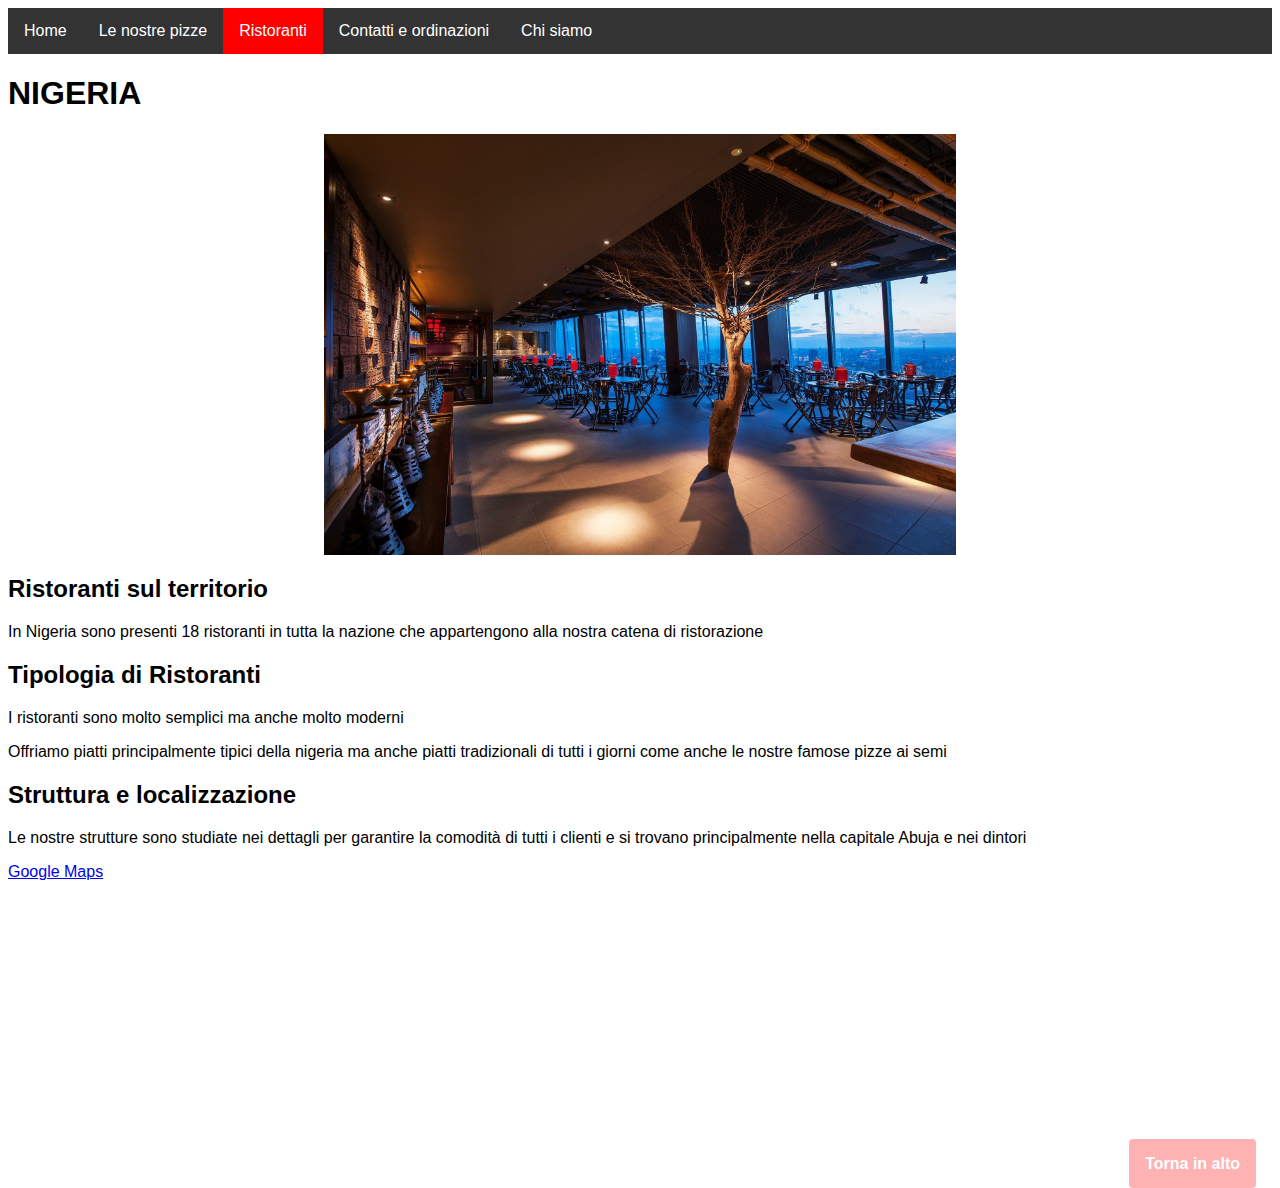
<file: ristoranti/ristnig.html>
<!DOCTYPE html>
<html>
<head>
    <title>Ristoranti in Nigeria</title>
    <meta charset ="UTF-8">
<link rel="stylesheet" href="../main.css">
<style>
/*da qui cose specifiche a documento*/
</style>
</head>

<body>
   
    <div class="navbar">
    <a href="../index.html">Home </a>
    <div class="dropdown">
        <button class="dropbtn">Le nostre pizze </button>
        <div class="dropdown-content">
          <a href="../canab.html">Cannabis</a>
          <a href="../girasole.html">Girasole</a>
          <a href="../zucca.html">Zucca</a>
  
        </div>
    </div>
    <div class="dropdown">
      <button class="dropbtn-active">Ristoranti </button>
      <div class="dropdown-content">
        <a href="overview.html">Panoramica</a>
        <a href="ristmad.html">Madagascar</a>
        <a href="ristmex.html">Messico</a>
        <a class="bar-dropdown-active"; href="ristnig.html">Nigeria</a>
        <a href="ristus.html">Stati Uniti</a>
      </div>
    </div> 
    <a href="../contatti.html">Contatti e ordinazioni</a>
    <a href="../aboutus.html">Chi siamo</a>
  </div>

<main>

<h1> NIGERIA</h1>

<img src="../immagini/ristorante.jpeg" style="display:block; height: auto; max-width: 50%; margin-left: auto; margin-right: auto;">

<h2> Ristoranti sul territorio</h2>
<p> In Nigeria sono presenti 18 ristoranti in tutta la nazione che appartengono alla nostra catena di ristorazione</p>

<h2> Tipologia di Ristoranti</h2>
<p> I ristoranti sono molto semplici ma anche molto moderni</p>
<p> Offriamo piatti principalmente tipici della nigeria ma anche piatti tradizionali di tutti i giorni come anche le nostre famose pizze ai semi</p>

<h2> Struttura e localizzazione</h2>
<p> Le nostre strutture sono studiate nei dettagli per garantire la comodità di tutti i clienti e si trovano principalmente nella capitale Abuja e nei dintori</p>
<p><a href="https://goo.gl/maps/FsEVDCzzMYY147Rr8">Google Maps</a></p>

<div class="scroll-top"> 
  <a class="scroll-top__link" href="#">Torna in alto</a>
</div>
</main>
</body>

</html>
</file>
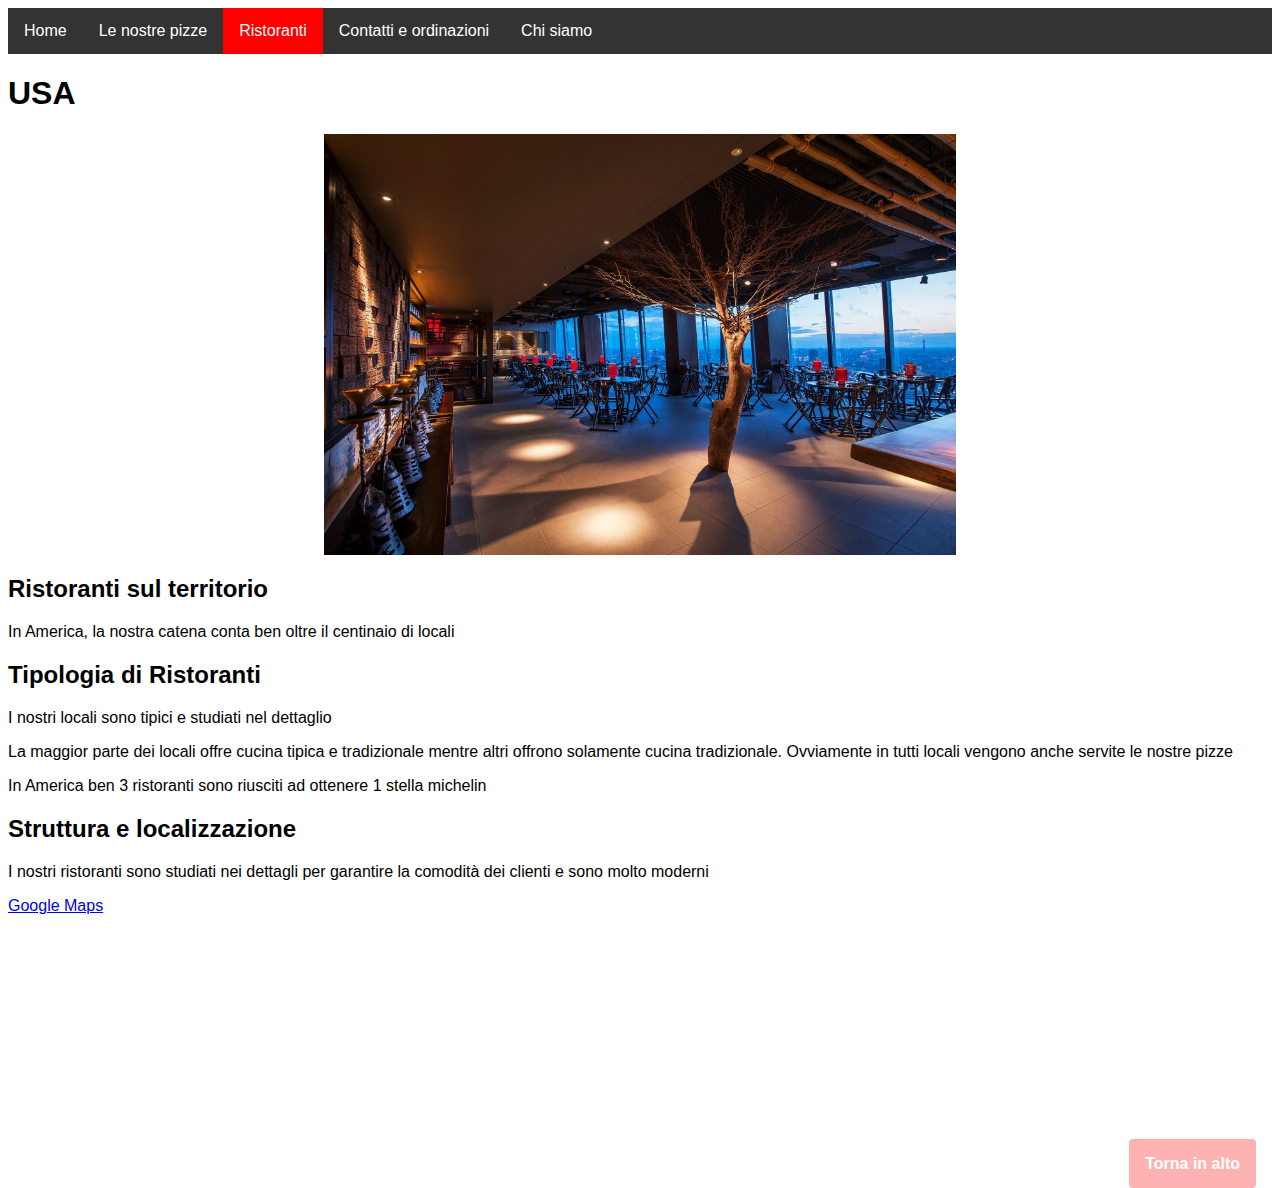
<file: ristoranti/ristus.html>
<!DOCTYPE html>
<html>
<head>
    <title>Risoranti negli Stati Uniti</title>
    <meta charset ="UTF-8">
<link rel="stylesheet" href="../main.css">
<style>
/*da qui cose specifiche a documento*/
</style>
</head>

<body>
   
    <div class="navbar">
    <a href="../index.html">Home </a>
    <div class="dropdown">
        <button class="dropbtn">Le nostre pizze </button>
        <div class="dropdown-content">
          <a href="../canab.html">Cannabis</a>
          <a href="../girasole.html">Girasole</a>
          <a href="../zucca.html">Zucca</a>
  
        </div>
    </div>
    <div class="dropdown">
      <button class="dropbtn-active">Ristoranti </button>
      <div class="dropdown-content">
        <a href="overview.html">Panoramica</a>
        <a href="ristmad.html">Madagascar</a>
        <a href="ristmex.html">Messico</a>
        <a href="ristnig.html">Nigeria</a>
        <a class="bar-dropdown-active"; href="ristus.html">Stati Uniti</a>
      </div>
    </div> 
    <a href="../contatti.html">Contatti e ordinazioni</a>
    <a href="../aboutus.html">Chi siamo</a>
  </div>

<main>

<H1> USA</H1>

<img src="../immagini/ristorante.jpeg" style="display:block; height: auto; max-width: 50%; margin-left: auto; margin-right: auto;">

<h2> Ristoranti sul territorio</h2>
<p> In America, la nostra catena conta ben oltre il centinaio di locali</p>

<h2> Tipologia di Ristoranti</h2>
<p> I nostri locali sono tipici e studiati nel dettaglio</p>
<p> La maggior parte dei locali offre cucina tipica e tradizionale mentre altri offrono solamente cucina tradizionale. Ovviamente in tutti locali vengono anche servite le nostre pizze</p>
<p> In America ben 3 ristoranti sono riusciti ad ottenere 1 stella michelin</p>

<h2> Struttura e localizzazione</h2>
<p> I nostri ristoranti sono studiati nei dettagli per garantire la comodità dei clienti e sono molto moderni</p>
<p><a href="https://goo.gl/maps/FsEVDCzzMYY147Rr8">Google Maps</a></p>

<div class="scroll-top"> 
  <a class="scroll-top__link" href="#">Torna in alto</a>
</div>
</main>
</body>

</html>
</file>
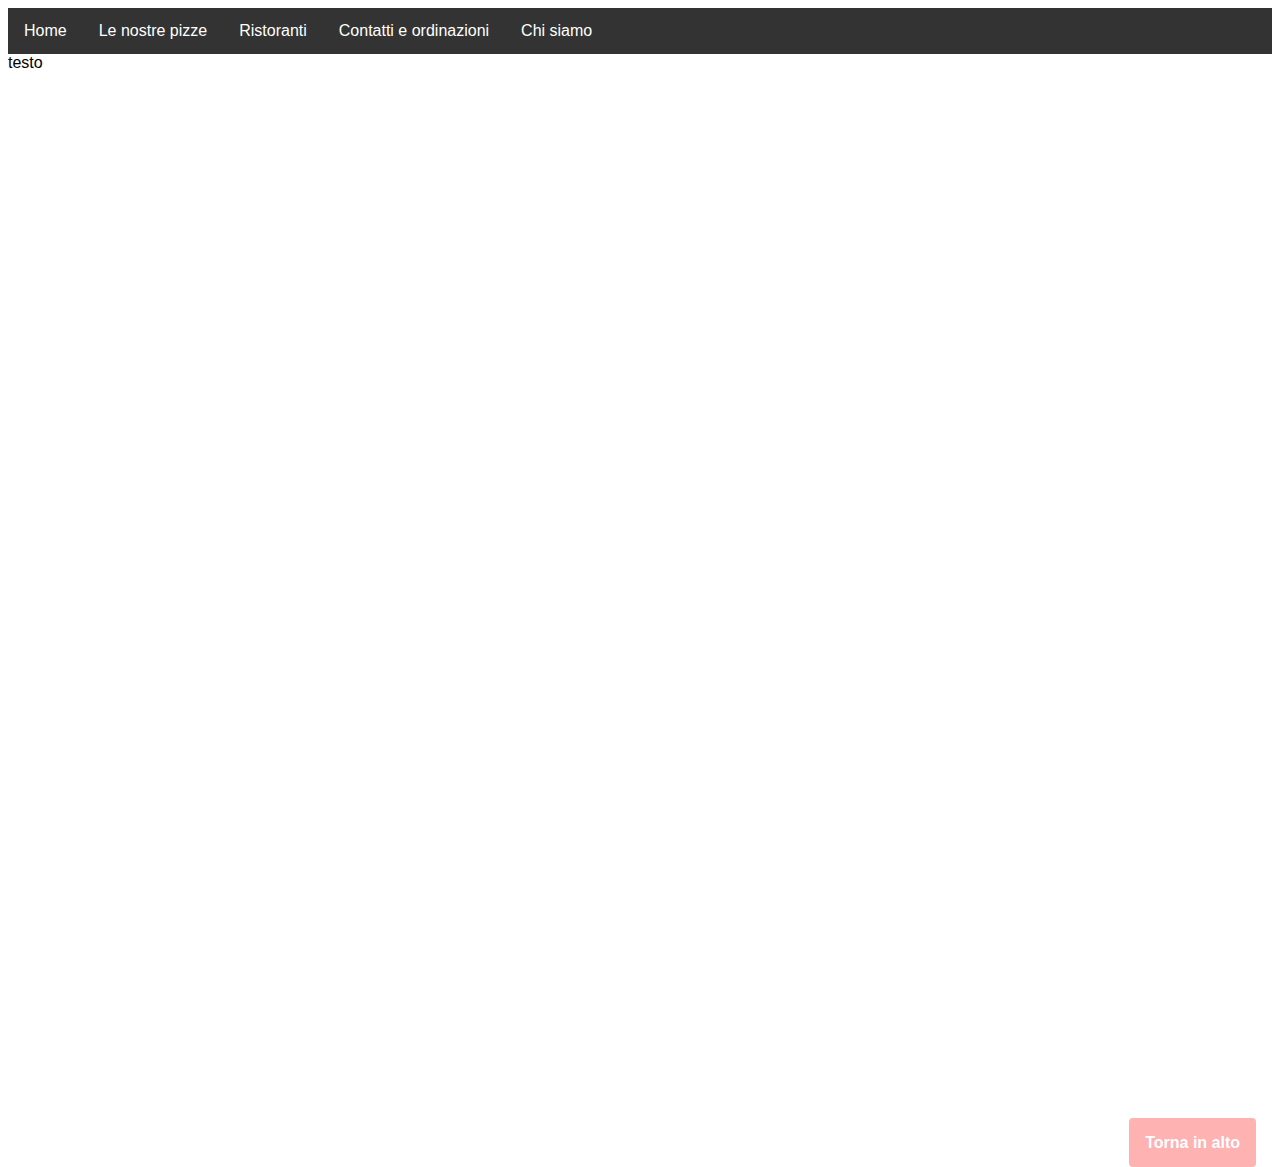
<file: ristoranti/template.html>
<!DOCTYPE html>
<html>
<head>
    <title>Prova</title>
    <meta charset ="UTF-8">
<link rel="stylesheet" href="../main.css">
<style>
/*da qui cose specifiche a documento*/
</style>
</head>

<body>
   
    <div class="navbar">
    <a href="../index.html">Home </a>
    <div class="dropdown">
        <button class="dropbtn">Le nostre pizze </button>
        <div class="dropdown-content">
          <a href="../canab.html">Cannabis</a>
          <a href="../girasole.html">Girasole</a>
          <a href="../zucca.html">Zucca</a>
  
        </div>
    </div>
    <div class="dropdown">
      <button class="dropbtn">Ristoranti </button>
      <div class="dropdown-content">
        <a href="overview.html">Panoramica</a>
        <a href="ristmad.html">Madagascar</a>
        <a href="ristmex.html">Messico</a>
        <a href="ristnig.html">Nigeria</a>
        <a href="ristus.html">Stati Uniti</a>
      </div>
    </div> 
    <a href="../contatti.html">Contatti e ordinazioni</a>
    <a href="../aboutus.html">Chi siamo</a>
  </div>

  <main>
    testo
    <div class="scroll-top"> 
      <a class="scroll-top__link" href="#">Torna in alto</a>
    </div>
  </main>
  
</body>

</html>
</file>
<file: main.css>
body {
    font-family: Arial, Helvetica, sans-serif;
  }
  /* da qui per barra navigazione*/
  .navbar {
    overflow: hidden;
    background-color: #333;
  }
  
  .navbar a {
    float: left;
    font-size: 16px;
    color: white;
    text-align: center;
    padding: 14px 16px;
    text-decoration: none;
  }
  
  .dropdown {
    float: left;
    overflow: hidden;
  }
  
  .dropdown .dropbtn {
    font-size: 16px;  
    border: none;
    outline: none;
    color: white;
    padding: 14px 16px;
    background-color: inherit;
    font-family: inherit;
    margin: 0;
  }
  
  .navbar a:hover, .dropdown:hover .dropbtn {
    background-color: #5c5c5c;
  }
  
  .dropdown-content {
    display: none;
    position: absolute;
    background-color: #f9f9f9;
    min-width: 160px;
    box-shadow: 0px 8px 16px 0px rgba(0,0,0,0.2);
    z-index: 1;
  }
  
  .dropdown-content a {
    float: none;
    color: black;
    padding: 12px 16px;
    text-decoration: none;
    display: block;
    text-align: left;
  }
  
  .dropdown-content a:hover 
  {
    background-color: #ddd;
  }
  .dropdown:hover .dropdown-content {
    display: block;
  }
  /* qui per colore attivo*/
  .bar-active
  {
      background-color: red;
  }
  /*questo è per colore attivo all'interno di dropdown*/
  .bar-dropdown-active
  {
      background-color: #acaaaa;
  }
  /*e questo è per il dropdown attivo*/
  .dropbtn-active
  {
    font-size: 16px;  
    border: none;
    outline: none;
    color: white;
    padding: 14px 16px;
    background-color: red;
    font-family: inherit;
    margin: 0;
  }
  /*hover per quando è rosso, in dropdown*/
  .dropbtn-active:hover
  {
    background-color: #5c5c5c;
  }
  /* da qui per bottone scroll top*/
  :root{scroll-behavior:smooth;}
  main {position: relative;}
  
  .scroll-top {
    position: absolute;
    top: 120vh;
    bottom: 2rem;
    right: 1rem;
  }
  
  .scroll-top__link {
    position: -webkit-sticky;
    position: sticky;
    top: 85vh;
    text-decoration:none;
    border-radius: .25rem;
    background-color: red;
    padding:1rem;
    color: white;
    font-weight:700;
    opacity:.3;
  }
  
  .scroll-top__link:hover {
    opacity: initial;
  }
</file>
